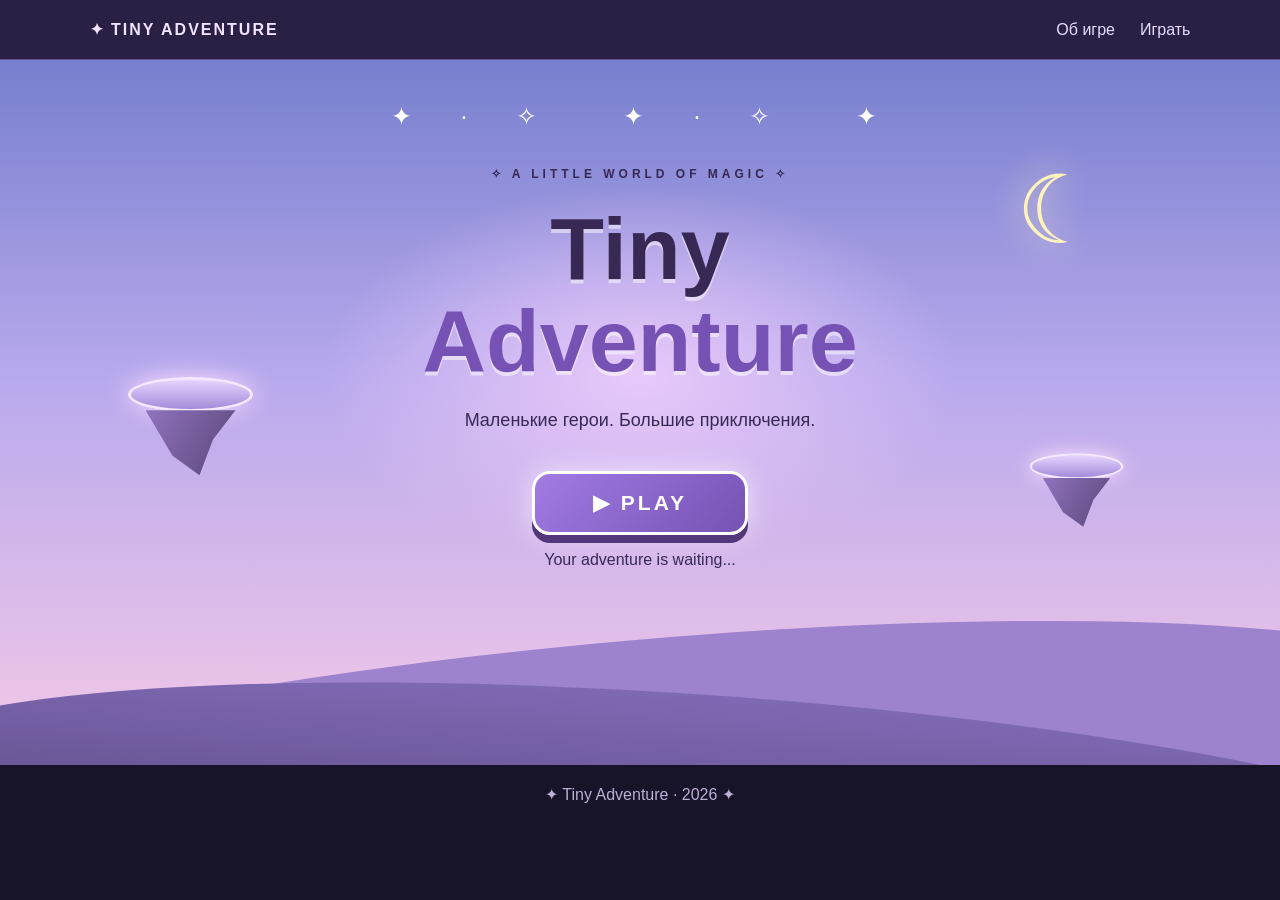
<file: index.html>
<!DOCTYPE html>
<html lang="ru">
<head>
    <meta charset="UTF-8">
    <meta name="viewport" content="width=device-width, initial-scale=1.0">
    <title>Tiny Adventure</title>
    <link rel="stylesheet" href="style.css">
</head>
<body class="home-page">

    <header class="header">
        <a class="logo" href="index.html">✦ TINY ADVENTURE</a>
        <nav>
            <a href="about.html">Об игре</a>
            <a href="game.html">Играть</a>
        </nav>
    </header>

    <main>
        <section class="fantasy-boy">
            <div class="stars">✦　·　✧　　✦　·　✧　　✦</div>

            <div class="floating-island island-one">
                <div class="island-top"></div>
                <div class="island-rock"></div>
            </div>

            <div class="floating-island island-two">
                <div class="island-top"></div>
                <div class="island-rock"></div>
            </div>

            <div class="moon">☾</div>

            <div class="boy-content">
                <p class="subtitle">✧ A LITTLE WORLD OF MAGIC ✧</p>
                <h1>Tiny <span>Adventure</span></h1>
                <p class="boy-description">
                    Маленькие герои. Большие приключения.
                </p>
                <a class="playButton" href="game.html">▶ PLAY</a>
                <p class="hint">Your adventure is waiting...</p>
            </div>

            <div class="hill hill-back"></div>
            <div class="hill hill-front"></div>
        </section>

    </main>

    <footer>✦ Tiny Adventure · 2026 ✦</footer>

</body>
</html>
</file>
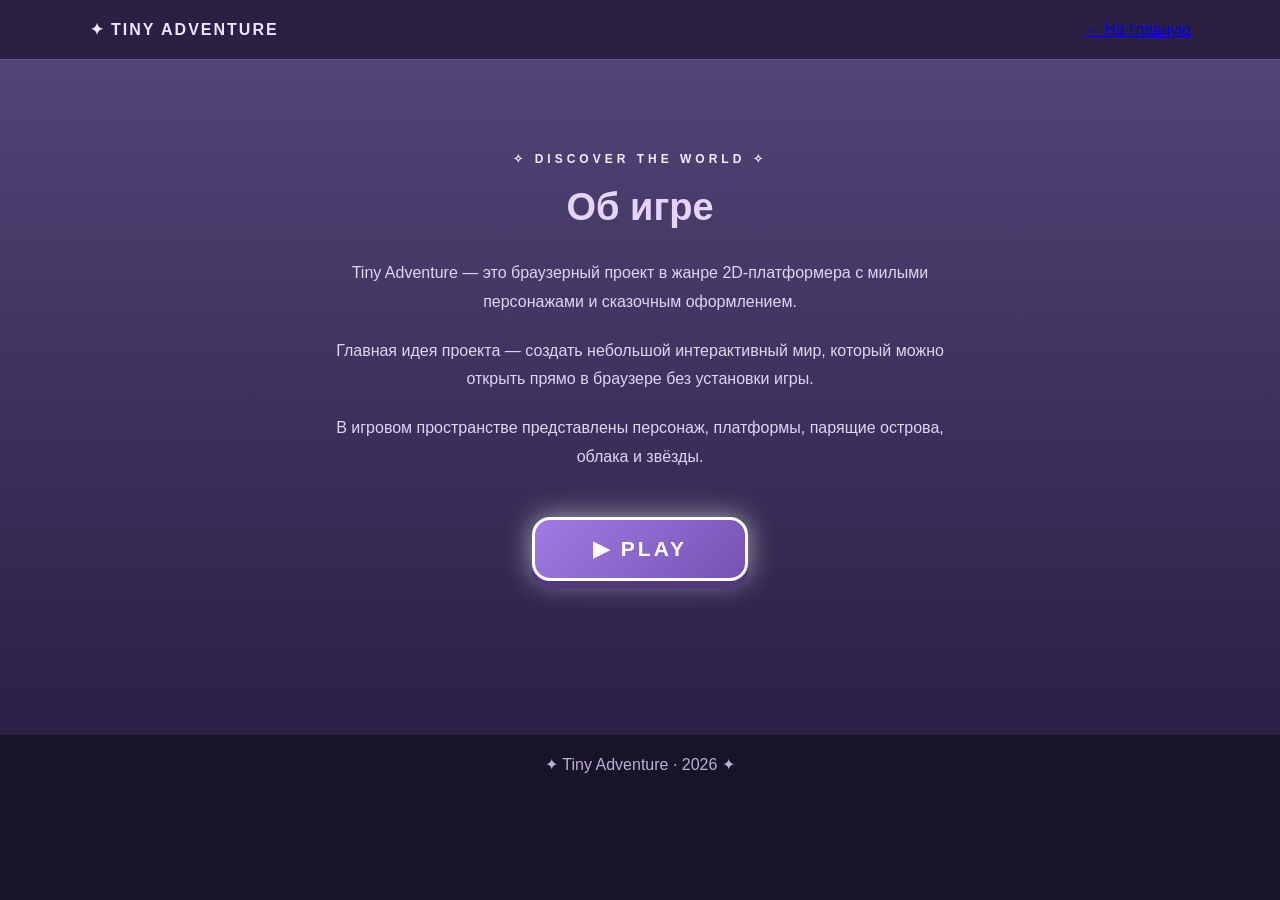
<file: about.html>
<!DOCTYPE html>
<html lang="ru">
<head>
    <meta charset="UTF-8">
    <meta name="viewport" content="width=device-width, initial-scale=1.0">
    <title>Tiny Adventure — Об игре</title>
    <link rel="stylesheet" href="style.css">
</head>

<body>
    <header class="header">
        <a class="logo" href="index.html">✦ TINY ADVENTURE</a>
        <a class="back-link" href="index.html">← На главную</a>
    </header>

    <main class="about-section">
        <p class="subtitle">✧ DISCOVER THE WORLD ✧</p>
        <h2>Об игре</h2>

        <p>
            Tiny Adventure — это браузерный проект в жанре 2D-платформера
            с милыми персонажами и сказочным оформлением.
        </p>

        <p>
            Главная идея проекта — создать небольшой интерактивный мир,
            который можно открыть прямо в браузере без установки игры.
        </p>

        <p>
            В игровом пространстве представлены персонаж, платформы,
            парящие острова, облака и звёзды.
        </p>

        <a class="playButton" href="game.html">▶ PLAY</a>
    </main>

    <footer>✦ Tiny Adventure · 2026 ✦</footer>
</body>
</html>
</file>
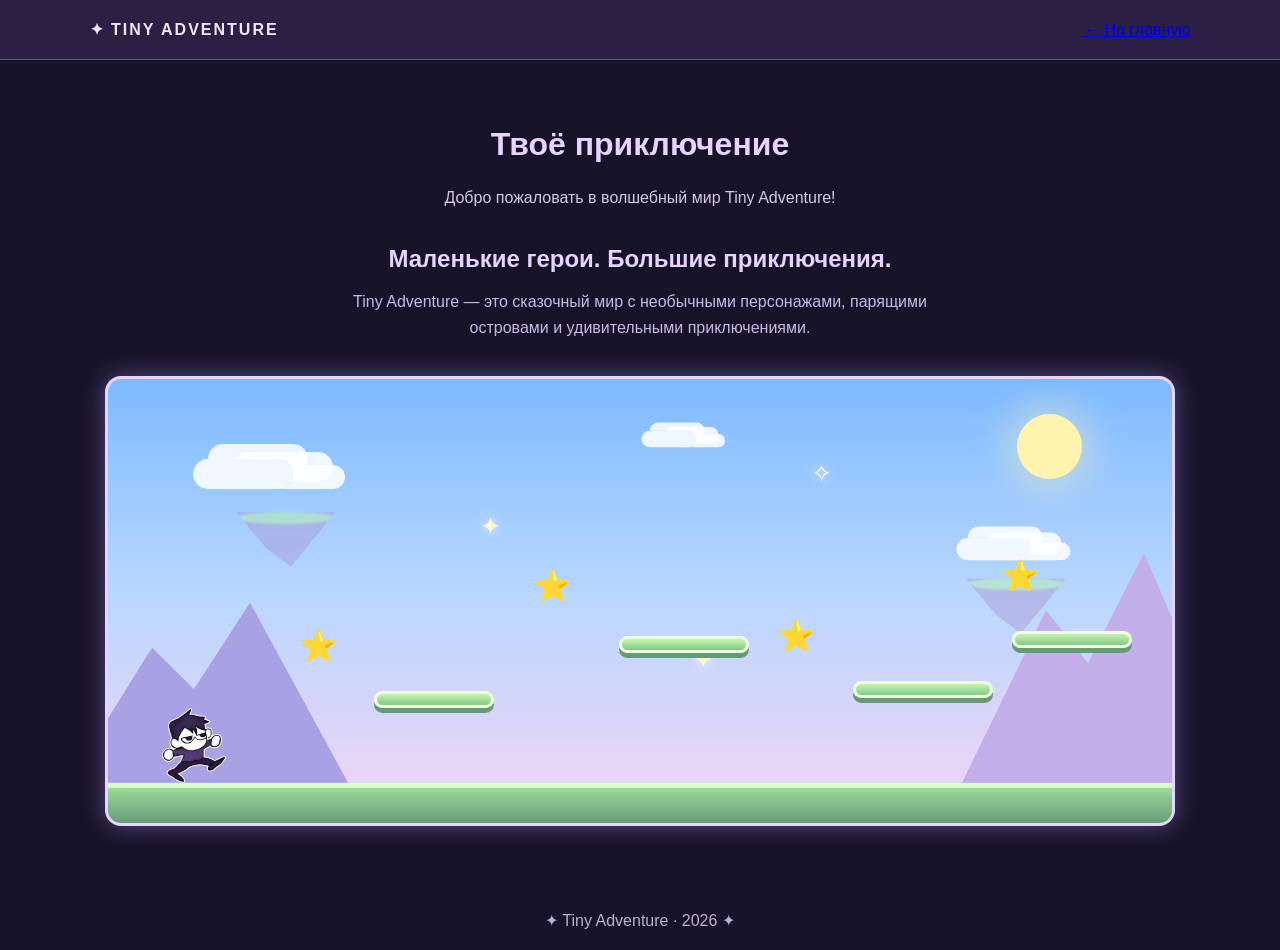
<file: game.html>
<!DOCTYPE html>
<html lang="ru">
<head>
    <meta charset="UTF-8">
    <meta name="viewport" content="width=device-width, initial-scale=1.0">
    <title>Tiny Adventure - Игра</title>
    <link rel="stylesheet" href="style.css">
</head>

<body>
    <header class="header">
        <a class="logo" href="index.html">✦ TINY ADVENTURE</a>
        <a href="index.html" class="back-link">← На главную</a>
    </header>

    <main id="gamePage">
        <h1>Твоё приключение</h1>

        <p class="controls">
            Добро пожаловать в волшебный мир Tiny Adventure!
        </p>

        <div class="game-description">
            <h2>Маленькие герои. Большие приключения.</h2>
            <p>
                Tiny Adventure — это сказочный мир с необычными персонажами,
                парящими островами и удивительными приключениями.
            </p>
        </div>

        <div id="gameArea">

            <div class="game-sky">
                <div class="sun"></div>
                <div class="cloud cloud-one"></div>
                <div class="cloud cloud-two"></div>
                <div class="cloud cloud-three"></div>

                <div class="mountain mountain-one"></div>
                <div class="mountain mountain-two"></div>

                <div class="sky-island island-left">
                    <div class="sky-grass"></div>
                </div>

                <div class="sky-island island-right">
                    <div class="sky-grass"></div>
                </div>

                <div class="sparkle sparkle-one">✦</div>
                <div class="sparkle sparkle-two">✧</div>
                <div class="sparkle sparkle-three">✦</div>
            </div>

            <div id="world">

                <div id="player">
                    <img src="boy.png" alt="Главный герой">
                </div>

                <div class="collectible-star" style="left: 18%; bottom: 160px;">⭐</div>
                <div class="collectible-star" style="left: 40%; bottom: 220px;">⭐</div>
                <div class="collectible-star" style="left: 63%; bottom: 170px;">⭐</div>
                <div class="collectible-star" style="left: 84%; bottom: 230px;">⭐</div>

                <div class="platform platform-one"></div>
                <div class="platform platform-two"></div>
                <div class="platform platform-three"></div>
                <div class="platform platform-four"></div>

                <div id="ground"></div>

            </div>
        </div>
    </main>

    <footer>✦ Tiny Adventure · 2026 ✦</footer>
</body>
</html>
</file>
<file: style.css>
/* =================================
   ОБЩИЕ СТИЛИ
================================= */

* {
    box-sizing: border-box;
}

html {
    scroll-behavior: smooth;
}

body {
    margin: 0;
    font-family: Arial, sans-serif;
    background: #171329;
    color: white;
    text-align: center;
    overflow-x: hidden;
}

.header {
    position: relative;
    z-index: 10;
    display: flex;
    justify-content: space-between;
    align-items: center;
    padding: 20px 7%;
    background: #292044;
    border-bottom: 1px solid #66518d;
}

.logo {
    color: #f2e3ff;
    font-weight: bold;
    letter-spacing: 2px;
    text-decoration: none;
}

nav {
    display: flex;
    gap: 25px;
}

nav a {
    color: #e9ddff;
    text-decoration: none;
    transition: color 0.3s;
}

nav a:hover {
    color: #ffc9f0;
}

/* =================================
   ГЛАВНАЯ СТРАНИЦА
================================= */

.fantasy-boy {
    position: relative;
    isolation: isolate;
    min-height: 650px;
    overflow: hidden;
    color: #382954;
    background:
        radial-gradient(ellipse at 50% 45%, #e8c9fa, transparent 35%),
        linear-gradient(180deg, #777fce, #b8a9ed 45%, #f5c9e7);
}

.boy-content {
    position: relative;
    z-index: 5;
    padding: 95px 20px 180px;
}

.subtitle {
    font-size: 12px;
    font-weight: bold;
    letter-spacing: 4px;
}

.boy-content h1 {
    margin: 22px 0;
    font-size: clamp(46px, 8vw, 88px);
    line-height: 1.05;
    text-shadow: 0 4px 0 #ffffff80;
}

.boy-content h1 span {
    display: block;
    color: #7652b4;
}

.boy-description {
    font-size: 18px;
}

.stars {
    position: absolute;
    top: 40px;
    left: 0;
    width: 100%;
    color: white;
    font-size: 25px;
    letter-spacing: 12px;
    animation: twinkle 3s infinite alternate;
}

.moon {
    position: absolute;
    top: 95px;
    right: 14%;
    color: #fff3bd;
    font-size: 95px;
    text-shadow: 0 0 35px #fff4c9;
}

.playButton {
    display: inline-block;
    margin-top: 22px;
    padding: 17px 58px;
    border: 3px solid white;
    border-radius: 18px;
    background: linear-gradient(135deg, #a17be3, #7652b4);
    box-shadow: 0 8px 0 #523879, 0 0 28px #ffffff90;
    color: white;
    font-size: 21px;
    font-weight: bold;
    letter-spacing: 3px;
    text-decoration: none;
    transition: 0.2s;
}

.playButton:hover {
    transform: translateY(-5px) scale(1.04);
}

.floating-island {
    position: absolute;
    z-index: 2;
    animation: float 4s ease-in-out infinite;
}

.island-one {
    left: 10%;
    top: 45%;
}

.island-two {
    right: 11%;
    top: 54%;
    transform: scale(.75);
    animation-delay: -2s;
}

.island-top {
    width: 125px;
    height: 35px;
    border: 3px solid #f5e7ff;
    border-radius: 50%;
    background: linear-gradient(#e5d5ff, #a58bda);
    box-shadow: 0 0 25px #f8ddff;
}

.island-rock {
    width: 90px;
    height: 65px;
    margin: -2px auto 0;
    background: linear-gradient(120deg, #9073bd, #594678);
    clip-path: polygon(0 0, 100% 0, 75% 45%, 60% 100%, 30% 70%);
}

.hill {
    position: absolute;
    z-index: 1;
    bottom: -100px;
    width: 130%;
    height: 250px;
    border-radius: 50% 50% 0 0;
}

.hill-back {
    left: -15%;
    bottom: -125px;
    background: #9d83ce;
    transform: rotate(-5deg);
}

.hill-front {
    left: -10%;
    bottom: -180px;
    background: linear-gradient(#8069b4, #514477);
    transform: rotate(4deg);
}

.about {
    padding: 75px 20px;
    background: linear-gradient(180deg, #514477, #292044);
}

.section-label {
    color: #e7c8ff;
    font-size: 12px;
    letter-spacing: 4px;
}

.about h2 {
    color: #f4e5ff;
    font-size: clamp(25px, 4vw, 36px);
}

.about p:not(.section-label) {
    max-width: 530px;
    margin: 20px auto;
    color: #e0d5f0;
    line-height: 1.8;
}

.about-link {
    display: inline-block;
    margin-top: 15px;
    color: #ffcfee;
    text-decoration: none;
}

footer {
    padding: 20px;
    background: #171329;
    color: #bdb0d5;
}

/* =================================
   ИГРОВАЯ СТРАНИЦА
================================= */

#gamePage {
    max-width: 1100px;
    margin: 30px auto;
    padding: 15px;
}

#gamePage h1 {
    color: #e6d3ff;
    font-size: 32px;
}

.controls {
    color: #d4c9e8;
    line-height: 1.6;
}

#gameArea {
    position: relative;
    isolation: isolate;
    width: 100%;
    height: 450px;
    margin: 20px auto;
    overflow: hidden;
    border: 3px solid #e8d5ff;
    border-radius: 16px;
    background: linear-gradient(
        180deg,
        #7dbaff 0%,
        #b8d7ff 48%,
        #f4d5f5 100%
    );
    box-shadow: 0 0 25px #bda0ff66;
}

/* Небо */

.game-sky {
    position: absolute;
    z-index: 0;
    inset: 0;
    width: 100%;
    height: 100%;
    overflow: hidden;
    pointer-events: none;
}

.sun {
    position: absolute;
    top: 35px;
    right: 90px;
    width: 65px;
    height: 65px;
    border-radius: 50%;
    background: #fff3b0;
    box-shadow: 0 0 35px 12px #fff0b866;
}

/* Облака */

.cloud {
    position: absolute;
    width: 100px;
    height: 30px;
    border-radius: 50px;
    background: #ffffffd9;
    box-shadow:
        15px -15px 0 #ffffffd9,
        40px -7px 0 #ffffffd9,
        55px 3px 0 -3px #ffffffd9;
    animation: cloudMove 18s ease-in-out infinite alternate;
}

.cloud-one {
    top: 80px;
    left: 8%;
}

.cloud-two {
    top: 155px;
    right: 12%;
    transform: scale(.75);
    animation-delay: -6s;
}

.cloud-three {
    top: 45px;
    left: 48%;
    transform: scale(.55);
    animation-delay: -10s;
}

/* Горы */

.mountain {
    position: absolute;
    bottom: 40px;
    width: 280px;
    height: 180px;
    background: #a8a1e4;
    clip-path: polygon(
        0 100%, 30% 25%, 45% 48%, 65% 0, 100% 100%
    );
}

.mountain-one {
    left: -40px;
}

.mountain-two {
    right: -70px;
    height: 230px;
    background: #c2afea;
}

/* Парящие острова */

.sky-island {
    position: absolute;
    width: 100px;
    height: 55px;
    opacity: .5;
    filter: blur(1px);
    background: #a99bd8;
    clip-path: polygon(
        0 0, 100% 0, 80% 45%, 55% 100%, 30% 65%
    );
    animation: islandFloat 6s ease-in-out infinite;
}

.island-left {
    top: 30%;
    left: 12%;
}

.island-right {
    top: 45%;
    right: 10%;
    animation-delay: -3s;
}

.sky-grass {
    height: 12px;
    border-radius: 50%;
    background: #b8efa6;
}

/* Сверкающие звёзды */

.sparkle {
    position: absolute;
    color: #fff8c9;
    font-size: 25px;
    text-shadow: 0 0 12px white;
    animation: sparkleGlow 2s ease-in-out infinite alternate;
}

.sparkle-one {
    top: 30%;
    left: 35%;
}

.sparkle-two {
    top: 18%;
    right: 32%;
    animation-delay: .5s;
}

.sparkle-three {
    top: 60%;
    left: 55%;
    animation-delay: 1s;
}

/* Игровая сцена */

#world {
    position: absolute;
    z-index: 1;
    inset: 0;
    width: 100%;
    height: 100%;
}

/* Персонаж */

#player {
    position: absolute;
    z-index: 10;
    left: 5%;
    bottom: 40px;
    width: 65px;
    height: 75px;
    animation: characterFloat 2s ease-in-out infinite;
}

#player img {
    display: block;
    width: 100%;
    height: 100%;
    object-fit: contain;
    background: transparent;
}

/* Платформы */

.platform {
    position: absolute;
    z-index: 2;
    height: 17px;
    border: 3px solid #efffd9;
    border-radius: 10px;
    background: linear-gradient(#c6f5ad, #83c98f);
    box-shadow: 0 5px 0 #659b78;
}

.platform-one {
    left: 25%;
    bottom: 115px;
    width: 120px;
    animation: platformFloat 3s ease-in-out infinite alternate;
}

.platform-two {
    left: 48%;
    bottom: 170px;
    width: 130px;
    animation: platformFloat 3s ease-in-out infinite alternate;
    animation-delay: 1.5s;
}

.platform-three {
    left: 70%;
    bottom: 125px;
    width: 140px;
    animation: platformFloat 3s ease-in-out infinite alternate;
}

.platform-four {
    left: 85%;
    bottom: 175px;
    width: 120px;
    animation: platformFloat 3s ease-in-out infinite alternate;
    animation-delay: 1.5s;
}

/* Земля */

#ground {
    position: absolute;
    z-index: 3;
    bottom: 0;
    left: 0;
    width: 100%;
    height: 40px;
    border-top: 5px solid #d8ffc5;
    background: linear-gradient(#9cdb9b, #659b78);
}

/* Звёзды */

.collectible-star {
    position: absolute;
    z-index: 5;
    font-size: 30px;
    animation: starFloat 1.5s ease-in-out infinite alternate;
}

/* Описание мира */

.game-description {
    max-width: 650px;
    margin: 35px auto;
    color: #e6d3ff;
    text-align: center;
}

.game-description h2 {
    margin-bottom: 12px;
    font-size: 24px;
}

.game-description p {
    color: #c9b9e8;
    font-size: 16px;
    line-height: 1.6;
}

/* =================================
   АНИМАЦИИ
================================= */

@keyframes twinkle {
    from { opacity: .55; }
    to { opacity: 1; }
}

@keyframes float {
    0%, 100% { transform: translateY(0); }
    50% { transform: translateY(-16px); }
}

@keyframes cloudMove {
    from { translate: -8px 0; }
    to { translate: 18px 0; }
}

@keyframes islandFloat {
    0%, 100% { translate: 0 0; }
    50% { translate: 0 -10px; }
}

@keyframes sparkleGlow {
    from { opacity: .4; }
    to { opacity: 1; }
}

@keyframes characterFloat {
    0%, 100% { transform: translateY(0); }
    50% { transform: translateY(-10px); }
}

@keyframes platformFloat {
    from { transform: translateY(0); }
    to { transform: translateY(-7px); }
}

@keyframes starFloat {
    from { transform: translateY(0) rotate(-10deg); }
    to { transform: translateY(-12px) rotate(10deg); }
}

/* =================================
   МОБИЛЬНАЯ ВЕРСИЯ
================================= */

@media (max-width: 600px) {
    .header {
        flex-direction: column;
        gap: 18px;
    }

    nav {
        gap: 20px;
    }

    .boy-content {
        padding-top: 100px;
    }

    .island-one {
        left: -35px;
    }

    .island-two {
        right: -45px;
    }

    .moon {
        right: 7%;
        font-size: 65px;
    }

    #gamePage {
        padding: 10px;
    }

    #gameArea {
        height: 400px;
    }

    #player {
        width: 55px;
        height: 65px;
    }

    .platform {
        transform: scale(.8);
        transform-origin: bottom left;
    }

    .game-description {
        padding: 0 15px;
    }
}


.about-section {
    padding: 80px 20px;
    text-align: center;
    background: #211a38;
    color: #f4eaff;
}

.about-section h2 {
    font-size: 38px;
    margin: 15px 0 25px;
    color: #d9c5ff;
}

.about-section p:not(.subtitle) {
    max-width: 650px;
    margin: 15px auto;
    line-height: 1.8;
    color: #d5c9e8;
}

.about-section .playButton {
    display: inline-block;
    margin-top: 25px;
    text-decoration: none;
}


/* Страница «Об игре» */

.about-section {
    min-height: 75vh;
    padding: 80px 20px;
    text-align: center;
    background: linear-gradient(180deg, #514477, #292044);
    color: #f4eaff;
}

.about-section h2 {
    margin: 20px 0 30px;
    color: #e6d3ff;
    font-size: 38px;
}

.about-section p:not(.subtitle) {
    max-width: 650px;
    margin: 20px auto;
    color: #e0d5f0;
    line-height: 1.8;
}

.about-section .playButton {
    margin-top: 25px;
}
</file>
